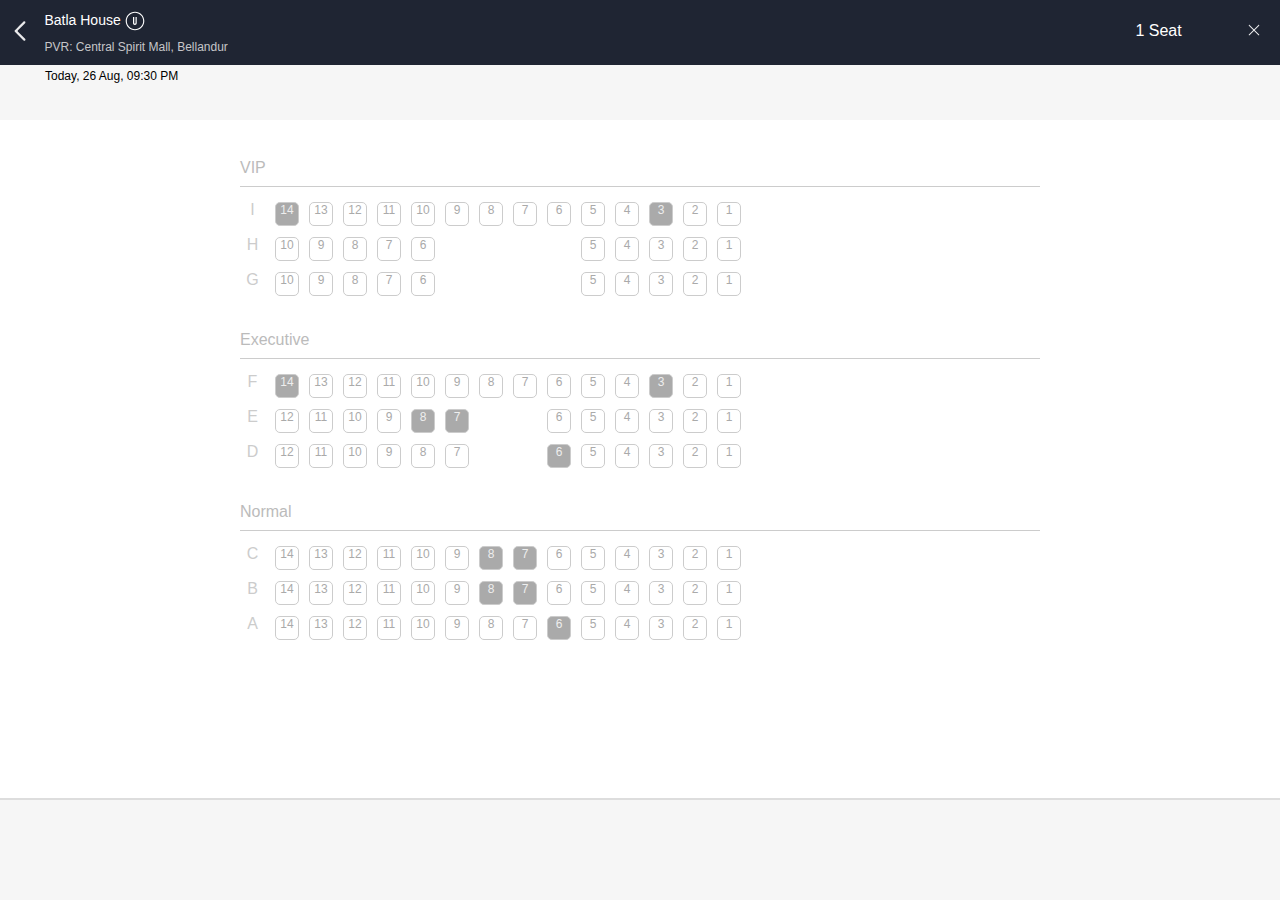
<file: seat_selection.html>
<!DOCTYPE html>
<html>

    <head>
        <link rel="stylesheet" type="text/css" href="reset.css">
        <link rel="stylesheet" type="text/css" href="seat_header.css">
        <title>Batla House Movie (2019 | Reviews)</title>
    </head>
   
    <body>

        <header>
            <div class="top-header">
                <div class="top-header-container">
                        <div class="left-align-content">
                            <div class="back-icon">
                                <a href="book.html"><svg xmlns="http://www.w3.org/2000/svg" viewBox="-1 -1 102 102" id="icon-go-back" width="20px" height="20px" fill="rgba(255,255,255,.9)"><path d="M72.7 0c1.9.1 3.6 1.2 4.6 3.3s.7 4.2-.8 6.1l-.6.6c-5.1 5.1-10.2 10.2-15.3 15.4-7 7-13.9 14-20.9 21a4.97 4.97 0 0 0 0 7.4L75.9 90c1.3 1.3 2.1 2.7 2.1 4.5-.1 2.3-1.2 4.1-3.3 5-2.1 1-4.1.6-5.9-.8-.3-.2-.5-.5-.8-.7L23.8 53.8c-2.4-2.4-2.3-5.2 0-7.6 4-4 7.9-8 11.9-12C44.5 25.4 53.3 16.6 62 7.8l6-6C69.2.7 70.6 0 72.7 0z"></path></svg></a> 
                            </div>
                            <div class="show-details">
                                <a href="#">Batla House</a>
                                <svg xmlns="http://www.w3.org/2000/svg" viewBox="-1 -1 102 102" id="icon-u" width="20px" height="20px" fill="#fff"><path d="M50 2.5C23.8 2.5 2.5 23.8 2.5 50S23.8 97.5 50 97.5 97.5 76.2 97.5 50 76.2 2.5 50 2.5zm0 89.2C27 91.7 8.3 73 8.3 50S27 8.3 50 8.3 91.7 27 91.7 50 73 91.7 50 91.7z"></path><path d="M52.7 60.1c0 2.9-1.3 3.9-3.3 3.9s-3.3-1-3.3-3.9V29h-6.3v30.8c0 6.5 3.2 10.2 9.5 10.2 6.2 0 9.5-3.7 9.5-10.2V29h-6v31.1h-.1z"></path></svg>
                                <p>PVR: Central Spirit Mall, Bellandur</p>
                            </div>
                        </div>
                        <div class="right-align-content">
                            <div id="seat_list_div" class="no_of_seat">
                                <div id="no_seats_display">
                                    1 Seat
                                </div>
                                <ul id="no_seat_list">
                                    <li>1</li>
                                    <li>2</li>
                                    <li>3</li>
                                    <li>4</li>
                                    <li>5</li>
                                    <li>6</li>
                                    <li>7</li>
                                    <li>8</li>
                                    <li>9</li>
                                    <li>10</li>
                                </ul>
                            </div>
                            <div class="close-icon">
                                    <a href="book.html"><svg xmlns="http://www.w3.org/2000/svg" viewBox="-1 -1 102 102" id="icon-cancel" width="12px" height="12px" fill="rgba(255,255,255,.9)"><path d="M90.6 95.9c-1.1 0-2.3-.4-3.1-1.3L6.3 13.4c-1.7-1.7-1.7-4.5 0-6.2s4.5-1.7 6.2 0l81.2 81.2a4.4 4.4 0 0 1 0 6.2c-.9.8-2 1.3-3.1 1.3z"></path><path d="M9.4 95.9c-1.1 0-2.3-.4-3.1-1.3a4.4 4.4 0 0 1 0-6.2L87.5 7.2c1.7-1.7 4.5-1.7 6.2 0s1.7 4.5 0 6.2L12.5 94.6c-.8.8-2 1.3-3.1 1.3z"></path></svg></a>
                            </div>
                        </div>
                </div>
            </div>
            <div class="date-header">
                Today, 26 Aug, 09:30 PM
            </div>
        </header>
       
        <div class="seat-layout-container">
            <div id="cinema-structure" class="seat-layout">
            </div>
        </div>

        <div class="book-button-container">
            <button id="book-button-1" class="book-button">Proceed To Payment</button>
        </div>

        <footer>    
        </footer>
    </body>
    <script src= "seat_structure.js"></script>
    <script src= "seat_selection.js"></script>
    
</html>
</file>
<file: seat_header.css>
.top-header{
    width:100%;
    height: 65px;
    background-color: #1f2533;  
    margin: 0;
    display: flex;
}

.top-header-container{
    width: 100%;
    margin: auto 10px;
}

.top-header-container .left-align-content{
    float: left;
}

.top-header-container .back-icon{
    display: inline-block;
    vertical-align: top;
    margin-top: 10px; 
}

.top-header-container .show-details{
    display: inline-block;
    margin-left: 10px; 
}

.show-details a{
    text-decoration: none;
    font-size: 14px;
    color: #fff;
    font-weight: 150;
}

.show-details a:hover{
    text-decoration: underline;
}

.show-details p{
    color: #c6c6c9;
    font-size: 12px;
    font-weight: 150;
    margin-top: 10px;
}

.show-details #icon-u{
    vertical-align: middle;
}

.right-align-content{
    float: right;
    margin-top: 12px;
    margin-right: 10px; 
}


.right-align-content .no_of_seat,
.right-align-content .close-icon{
    display: inline-block;
}

.no_of_seat{
    position: relative;
    margin: 0 45px;
    width: 80px;
    text-align: center;
    color: #fff; 
    cursor: pointer;
}

.no_of_seat ul::before{
    content: "";
    position: absolute;
    top:-8px;
    left:32px;
    width: 0;
    height: 0;
    border-left: 8px solid transparent;
    border-right: 8px solid transparent;
    border-bottom:  8px solid #1f2533;
}

.no_of_seat ul li{
    padding: 4px 0; 
    background-color: #eee; 
    border-bottom: 1px solid #ccc;
}

.no_of_seat ul li:hover{
    background-color: #ccc;
    cursor: pointer;
}


#no_seat_list{
    transition: all .2s ease;
    transform-origin: top;
    transform: scaleY(0);
}


.no_of_seat ul{
    position: absolute;
    top:100%;
    margin-top: 30px; 
    z-index: 100;
    border: 2px solid #1f2533;
    border-radius: 5px;
    width: 80px;
    text-align: center;
    color: #1f2533;
}


.date-header{
    height: 45px;
    background-color: #f6f6f6;  
    margin: 0;
    display: flex;
    font-size: 12px;
    padding: 5px 45px;
}

.seat-layout-container{
    max-height: 600px;
    overflow: scroll;
    margin-bottom: 100px;
}

.seat-layout{
    /* width: 600px; */
    /* min-width: 400px;
    max-width: 1000px; */
    width: 800px;
    /* max-height: 600px;
    overflow: scroll; */
    margin: 30px auto;
    display: flex;
    flex-flow: column-reverse;
}

.row-type .row-heading{
    border-bottom: 1px solid #ccc;
    color: #bbb;
    padding-bottom: 10px; 
    margin: 10px 0; 
}

.seat-matrix{
    display: flex;
    flex-flow: column-reverse; 
}

.row,
.seats{
    display: flex;
}

.row{
    margin: 5px 0;
}

.row-type{
    margin-bottom: 20px;
}

.row .row-name {
    color: #ccc;
    height: 25px;
    width: 25px;
    text-align: center;
}

.seats{
    flex-flow: row-reverse;
}

.single-seat{
    border: 1px solid #ccc;
    border-radius: 5px;
    height:20px;
    width: 20px;
    text-align: center;
    margin-left: 10px;
    color: #aaa;
    font-size: 12px;
    padding: 1px;
    cursor: pointer;
}


.empty-seat{
    border: 1px solid transparent;
    border-radius: 2px;
    height:20px;
    width: 20px;
    margin-left: 10px;
    padding: 1px;
}

.booked-seat{
    background-color: #aaa;
    color: #eee; 
    border: 1px solid #ccc;
    border-radius: 5px;
    height:20px;
    width: 20px;
    text-align: center;
    margin-left: 10px;
    font-size: 12px;
    padding: 1px;
}

.selected-seat{
    background-color: green;
    color: #fff;
    border: 1px solid #ccc;
    border-radius: 5px;
    height:20px;
    width: 20px;
    text-align: center;
    margin-left: 10px;
    font-size: 12px;
    padding: 1px;
    cursor: pointer;
}


.single-seat:hover{
    background-color: green;
    color: #fff;
}


.book-button-container{
    width:100%;
    height: 100px;
    border-top: 2px solid #ddd; 
    position: fixed;
    bottom:0px;
    background-color: #f6f6f6;
    text-align: center;
}

.book-button{
    margin-top: 20px; 
    width: 320px;
    background-color: #0078ff;
    color: #fff;
    font-size: 14px;
    font-weight: 200;
    padding: 10px 20px;
    transform: scaleY(0);

    transform-origin: center; 
    transition: all .3s ease;
    cursor: pointer;
}
</file>
